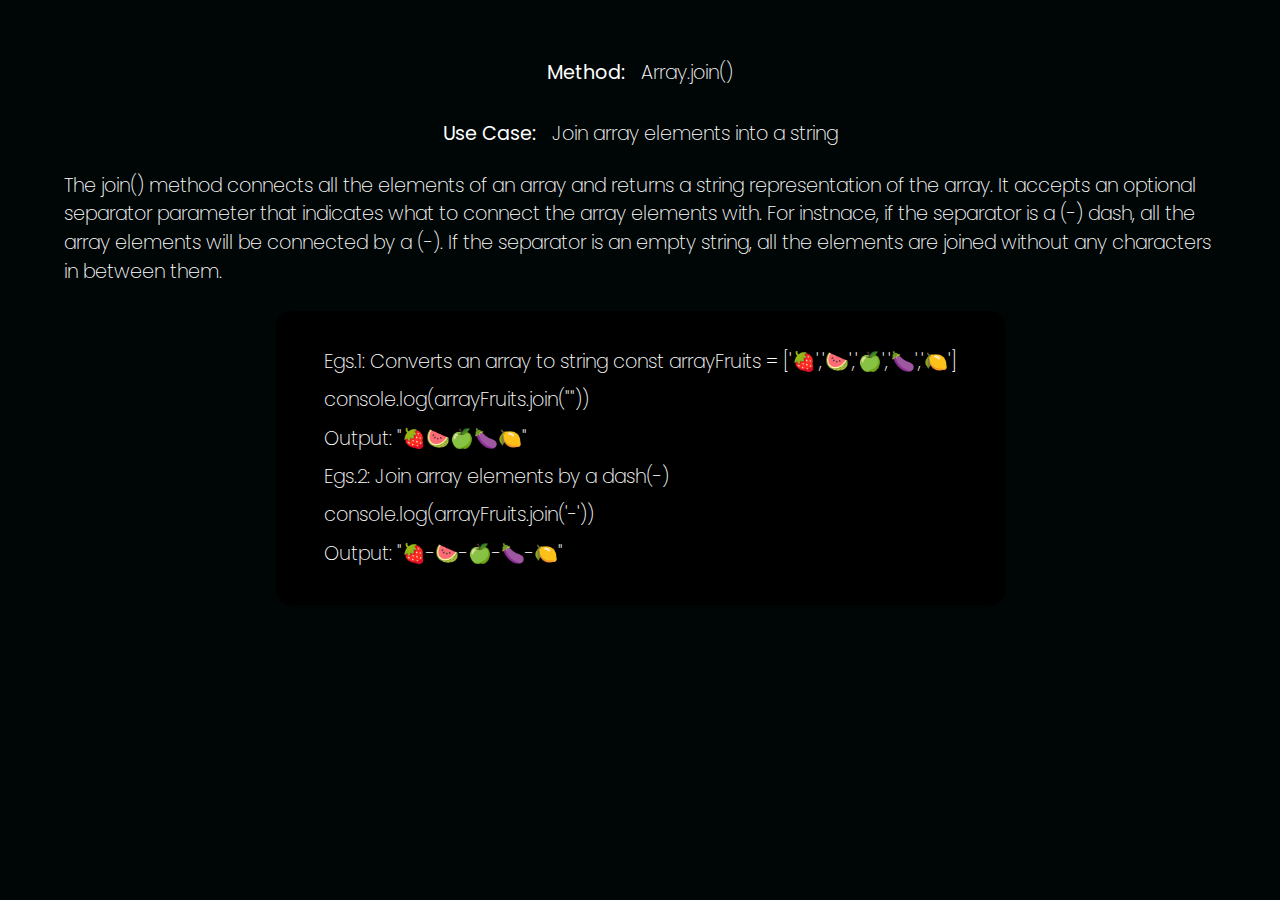
<file: index.html>
<!DOCTYPE html>
<html lang="en">
  <head>
    <meta charset="UTF-8" />
    <meta name="viewport" content="width=device-width, initial-scale=1.0" />
    <link rel="preconnect" href="https://fonts.googleapis.com" />
    <link rel="preconnect" href="https://fonts.gstatic.com" crossorigin />
    <link
      href="https://fonts.googleapis.com/css2?family=Poppins:wght@200;300;400;500&display=swap"
      rel="stylesheet"
    />
    <link rel="stylesheet" href="./css/style.css" />
    <title>JS Array Web Ext</title>
  </head>
  <body>
    <section id="arr_container">
      <div class="arr_display">
        <p>Method:</p>
        <p id="arrMethod"></p>
      </div>
      <div class="arr_display">
        <p>Use Case:</p>
        <p class="arrUseCase"></p>
      </div>
      <section>
        <div class="arrDesc"></div>
      </section>
      <section class="arr_illus"></section>
    </section>
    <script type="module" src="index.js"></script>
  </body>
</html>
</file>
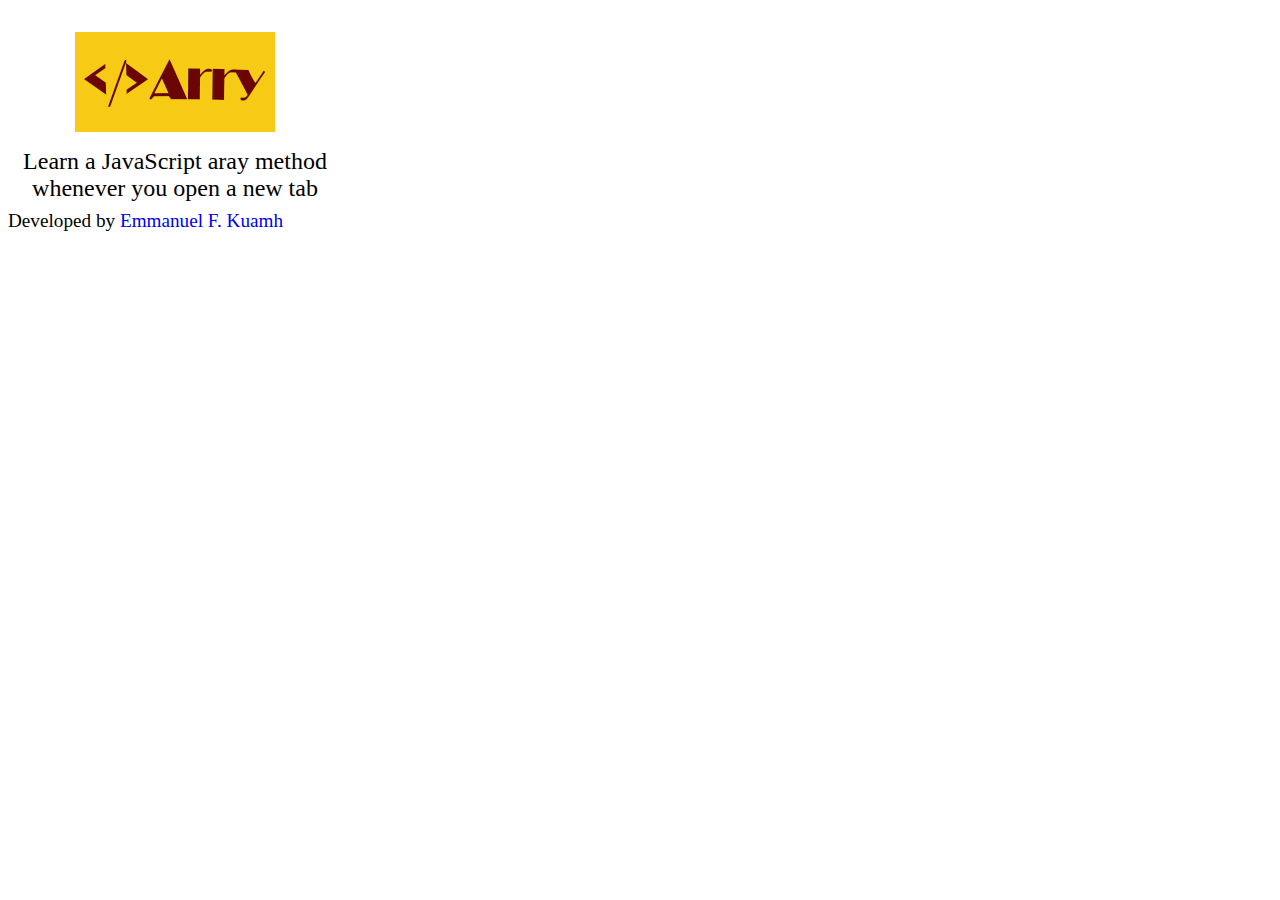
<file: popup/popup.html>
<!DOCTYPE html>
<html lang="en">
  <head>
    <meta charset="UTF-8" />
    <meta name="viewport" content="width=device-width, initial-scale=1.0" />
    <link rel="stylesheet" href="../css/popup.css" />
    <title>Arry</title>
  </head>
  <body>
    <div class="arry_container">
      <main class="arry_caption">
        <div class="logo_container">
          <img src="../images/arrLogo2.jpg" alt="Arry_logo" />
        </div>
      </main>
      <h2>Learn a JavaScript aray method whenever you open a new tab</h2>

      <footer class="arry_footer">
        Developed by
        <a href="https://www.linkedin.com/in/emmanuelfkumah/"
          >Emmanuel F. Kuamh</a
        >
      </footer>
    </div>
  </body>
</html>
</file>
<file: css/style.css>
* {
  padding: 0;
  margin: 0;
  border: 0;
  color: #fff;
  font-family: "Poppins", sans-serif;
}
p {
  font-size: 1.2rem;
}
#arr_container {
  display: grid;
  place-items: center;
  margin-top: 2%;
}
.arr_display {
  display: flex;
  gap: 1rem;
  margin-top: 2rem;
}
.arrMethod,
.arrUseCase,
.arrDesc {
  font-size: 1.2rem;
}
#arrMethod,
.arrUseCase,
.arrDesc {
  font-weight: 200;
}
.arrDesc {
  line-height: 1.5;
  padding: 1.5rem 4rem;
}
.arr_illus {
  background-color: black;
  width: fit-content;
  padding: 2rem 3rem;
  border-radius: 15px;
  line-height: 2;
  font-weight: 200;
}
</file>
<file: css/popup.css>
* {
  margin: 0;
  padding: 0;
  box-sizing: border-box;
}

.arry_container {
  width: 350px;
  height: 100px;
}
.arry_caption {
  display: flex;
  flex-direction: column;
  gap: 1rem;
  margin-top: 2rem;
}
.arry_caption > h2 {
  font-size: 1.3rem;
  font-weight: 300;
  padding-bottom: 1rem;
}
.logo_container {
  display: grid;
  place-items: center;
}
h2 {
  text-align: center;
  font-weight: 300;
  margin-top: 1rem;
}
.arry_footer {
  font-size: 1.2rem;
  padding: 0.5rem;
  color: #000;
}
.arry_footer > a {
  text-decoration: none;
}
</file>
